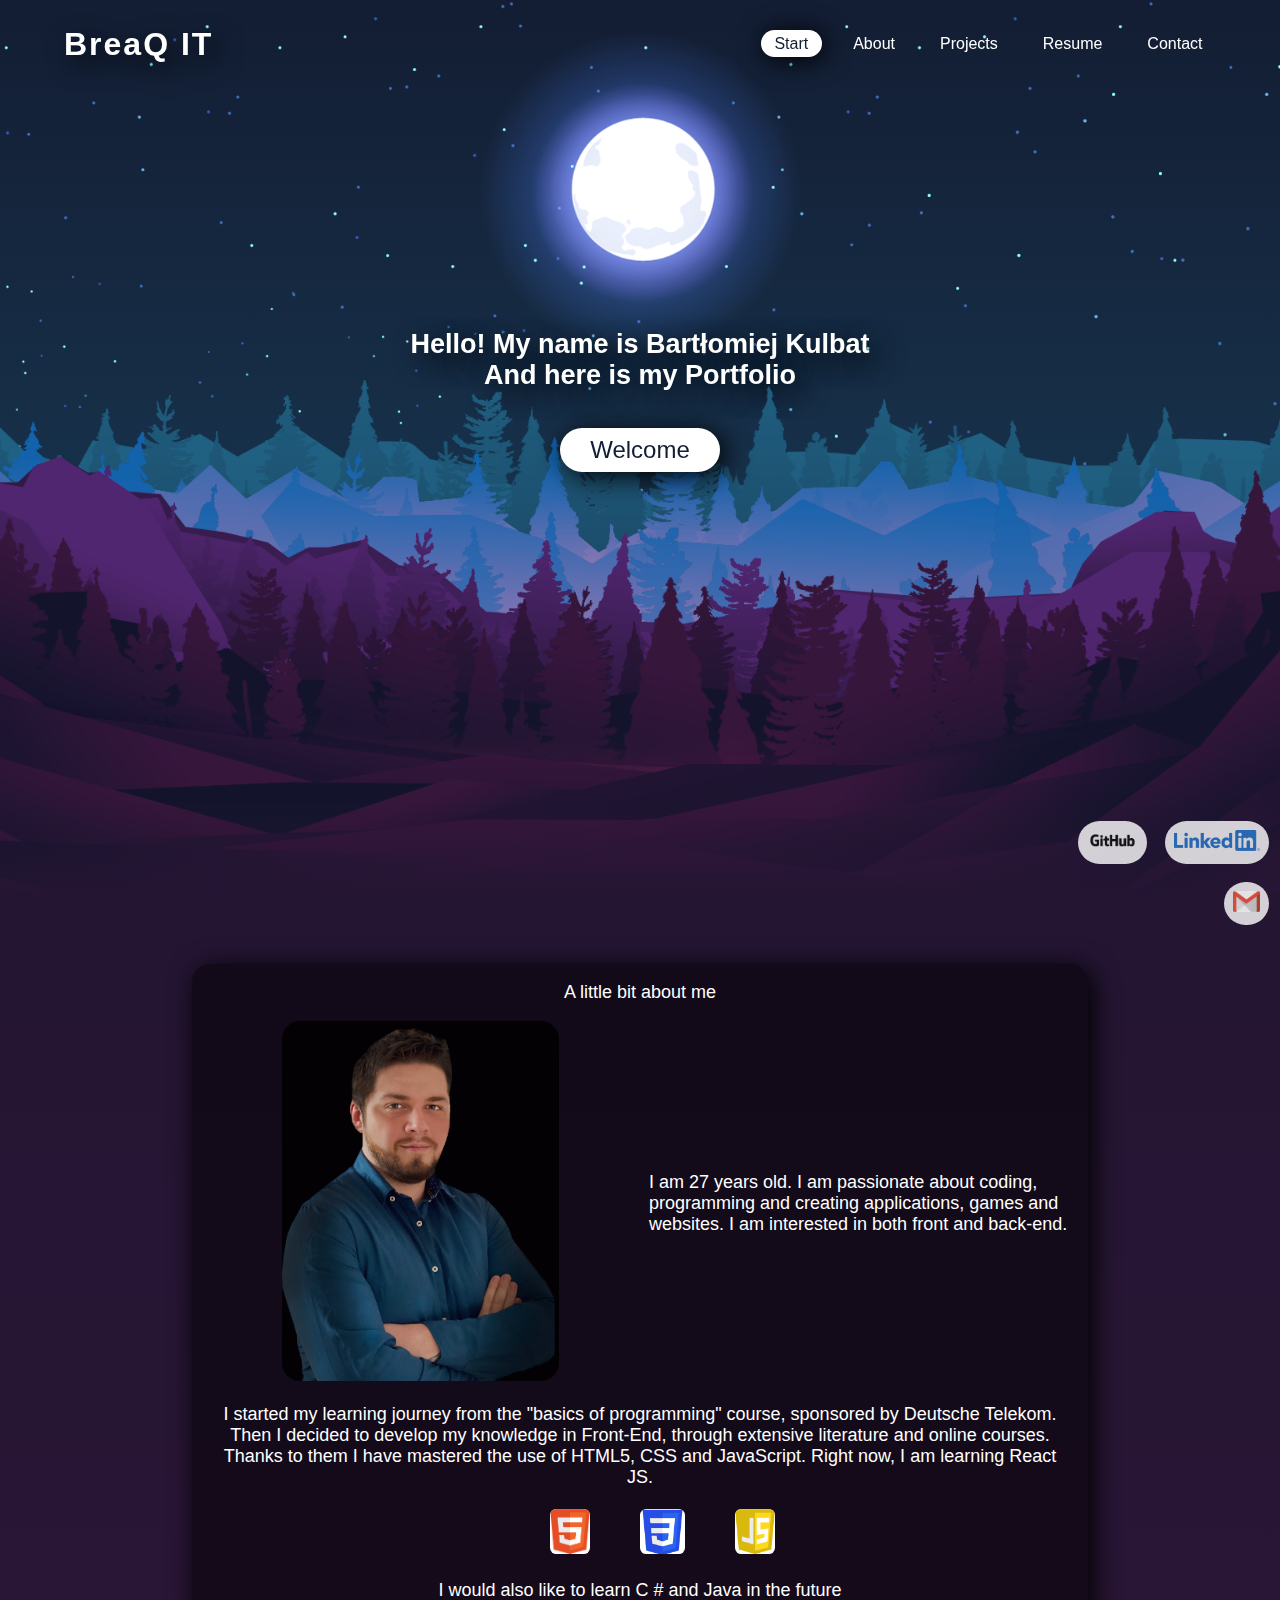
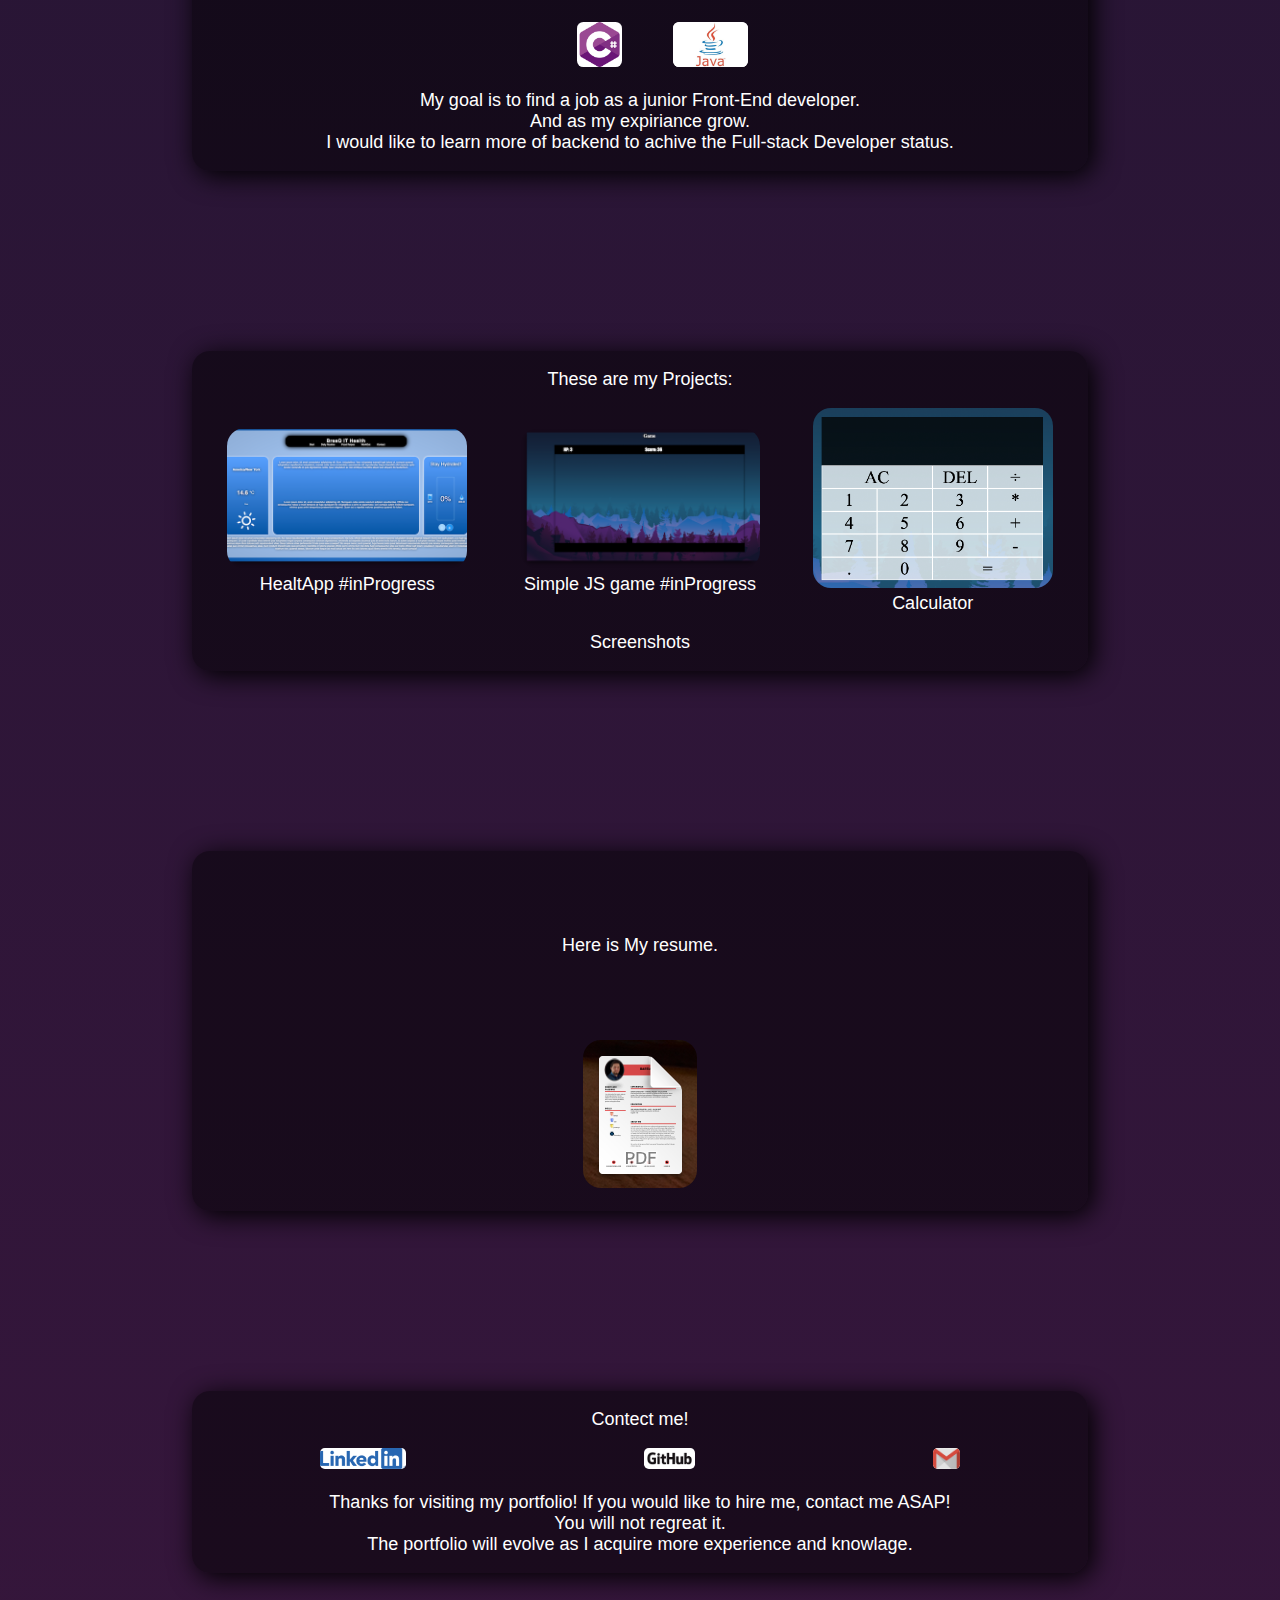
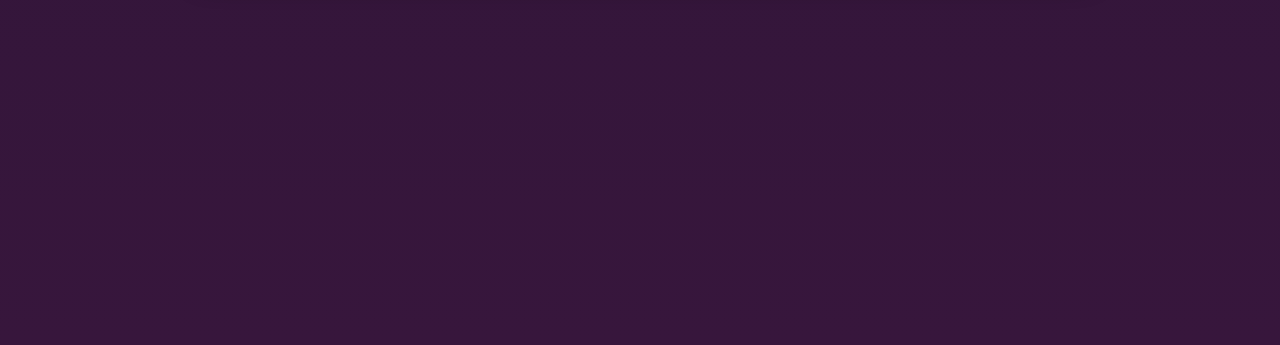
<file: index.html>
<!DOCTYPE html>
<html lang="en">
  <head>
    <meta charset="UTF-8" />
    <meta http-equiv="X-UA-Compatible" content="IE=edge" />
    <meta name="viewport" content="width=device-width, initial-scale=1.0" />
    <title>BreaQ IT</title>
    <link rel="stylesheet" href="style.css" />
  </head>
  <body>
    <header>
      <a href="#" class="logo">BreaQ IT</a>
      <ul>
        <li><a href="#" class="active">Start</a></li>
        <li><a href="#one">About</a></li>
        <li><a href="#two">Projects</a></li>
        <li><a href="#three">Resume</a></li>
        <li><a href="#four">Contact</a></li>
      </ul>
    </header>
    <section>
      <img src="./images/stars.png" id="stars" />
      <img src="./images/moon.png" id="moon" />
      <h2 id="text">
        Hello! My name is Bartłomiej Kulbat<br />
        And here is my Portfolio
      </h2>
      <a href="#content" id="btn"> Welcome</a>
      <img src="./images/background3.png" id="back3" />
      <img src="./images/background2.png" id="back2" />
      <img src="./images/background1.png" id="back1" />
    </section>
    <div class="content" id="content">
      <span id="one"></span>
      <div class="about">
        <div>A little bit about me</div>
        <div>
          I am 27 years old. I am passionate about coding, programming and creating
          applications, games and websites. I am interested in both
          front and back-end.
        </div>
        <div>
          <img id="myphoto" src="./images/photo.png" alt="My photo" />
        </div>
        <div>
          I started my learning journey from the "basics of programming" course, sponsored
          by Deutsche Telekom. Then I decided to develop my knowledge in
          Front-End, through extensive literature and online courses.
          Thanks to them I have mastered the use of HTML5, CSS and JavaScript.
          Right now, I am learning React JS.
          <br /><br />
          <img id="ikona" src="./images/html.png" alt="HTML5" />
          <img id="ikona" src="./images/css.png" alt="CSS" />
          <img id="ikona" src="./images/js.png" alt="JavaScript" /><br /><br />
          I would also like to learn C # and Java in the future
          <br /><br />
          <img id="ikona" src="./images/c.png" alt="JavaScript" />
          <img id="ikona" src="./images/java.jpg" alt="JavaScript" />
        </div>
        <div>
          My goal is to find a job as a
          junior Front-End developer. <br>
          And as my expiriance grow. <br />
          I would like to learn more of backend to achive the Full-stack Developer status.
          </div>
      </div>
      <span id="two"></span>
      <div class="projects">
        <div>These are my Projects:</div>
        <div>
          <a href="./HealthApp/index.html" target="_blank"
            ><img class="screens" src="./images/healthscr.png" alt="healthapp" /></a
          ><br />
          <p>HealtApp #inProgress</p>
        </div>
        <div>
          <a href="./game/index.html" target="_blank"
            ><img class="screens" src="./images/gamescr.png" alt="game" /></a
          ><br />
          <p>Simple JS game #inProgress</p>
        </div>
        <div>
          <a href="./calculator/index.html" target="_blank"
            ><img class="screens" src="./images/calculator.png" alt="calculator" /></a
          ><br />
          <p>Calculator</p>
        </div>
        <div>Screenshots</div>
      </div>
      <span id="three"></span>
      <div class="cv">
        <div>Here is My resume.</div>
        <div>
          <a href="https://breaq.github.io/resume.pdf" target="_blank">
          <img class="screens" src="./images/resume.png" alt="resume" /></a>
        </div>
      </div>
      <span id="four"></span>
      <div class="contact">
        <div>Contect me!</div>
        <div>
          <a
            href="https://www.linkedin.com/in/bartłomiej-kulbat-172953220/"
            target="_blank"
            ><img
              src="./images/linkedin.png"
              alt="Linked In"
              style="height: 21px"
          /></a>
        </div>
        <div>
          <a href="https://github.com/BreaQ" target="_blank"
            ><img src="./images/github.png" alt="GitHub" style="height: 21px"
          /></a>
        </div>
        <div>
          <a href="mailto:b.kulbat@gmail.com"
            ><img src="./images/mail.png" alt="SendMail" style="height: 21px"
          /></a>
        </div>
        <div>
          Thanks for visiting my portfolio! If you would like
          to hire me, contact me ASAP! <br>
          You will not regreat it.<br>
          The portfolio will evolve as I acquire
          more experience and knowlage.
        </div>
      </div>
    </div>
    <table class="table2">
      <tr>
        <td>
          <a
            href="https://www.linkedin.com/in/bartłomiej-kulbat-172953220/"
            target="_blank"
            ><img
              src="./images/linkedin.png"
              alt="Linked In"
              style="height: 21px"
          /></a>
        </td>
        <td>
          <a href="https://github.com/BreaQ" target="_blank"
            ><img src="./images/github.png" alt="GitHub" style="height: 21px"
          /></a>
        </td>
        <td>
          <a href="mailto:b.kulbat@gmail.com"
            ><img src="./images/mail.png" alt="SendMail" style="height: 21px"
          /></a>
        </td>
      </tr>
    </table>

    <script src="script.js"></script>
  </body>
</html>
</file>
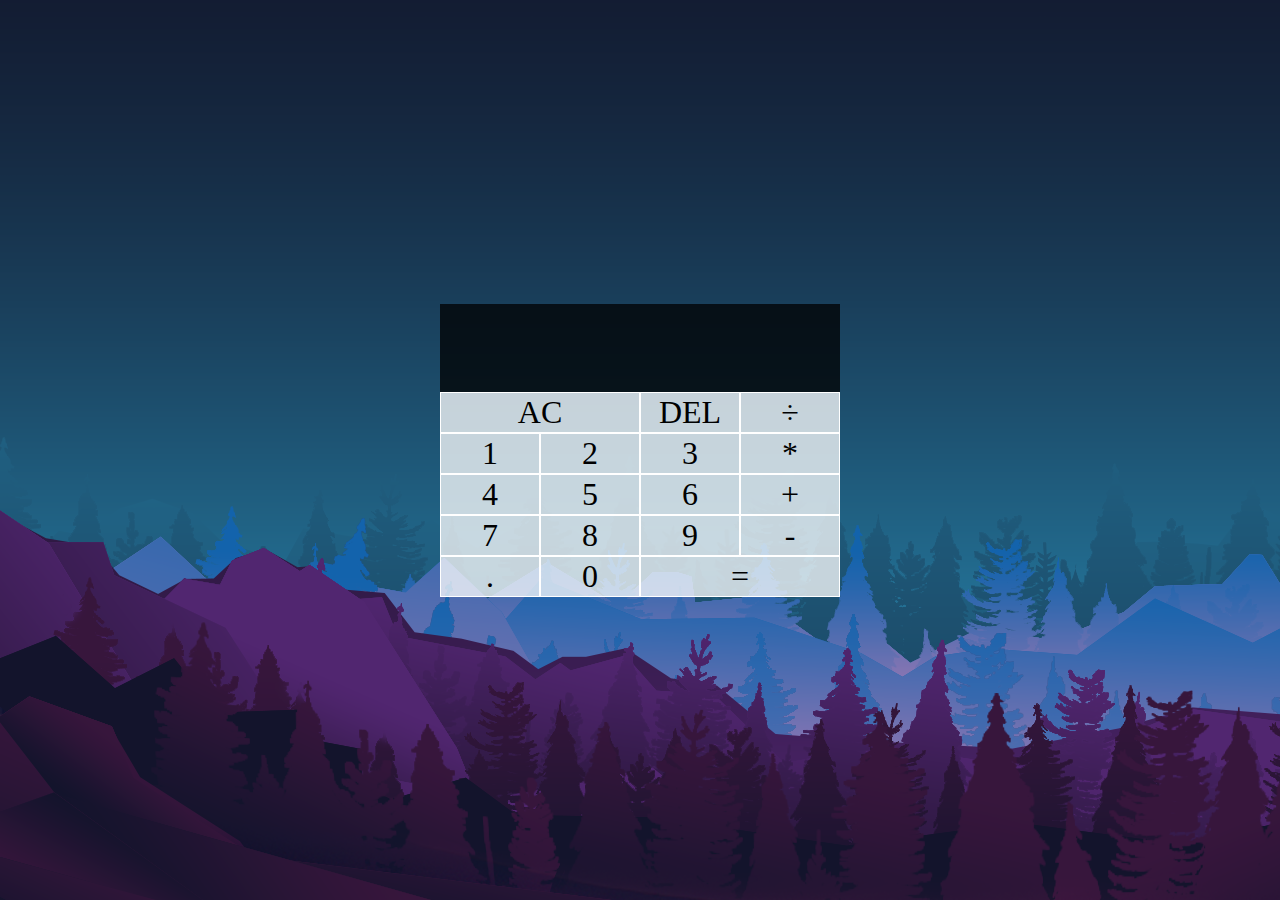
<file: calculator/index.html>
<!DOCTYPE html>
<html lang="en">
  <head>
    <meta charset="UTF-8" />
    <meta http-equiv="X-UA-Compatible" content="IE=edge" />
    <meta name="viewport" content="width=device-width, initial-scale=1.0" />
    <title>Calculator</title>
    <link rel="stylesheet" href="style.css" />
    <script src="script.js" defer></script>
  </head>
  <body>
    <div class="calculator-grid">
      <div class="output">
        <div data-previous-operand class="previous-opened"></div>
        <div data-current-operand class="current-opened"></div>
      </div>
      <button data-all-clear class="span-two">AC</button>
      <button data-delete>DEL</button>
      <button data-operation>÷</button>
      <button data-number>1</button>
      <button data-number>2</button>
      <button data-number>3</button>
      <button data-operation>*</button>
      <button data-number>4</button>
      <button data-number>5</button>
      <button data-number>6</button>
      <button data-operation>+</button>
      <button data-number>7</button>
      <button data-number>8</button>
      <button data-number>9</button>
      <button data-operation>-</button>
      <button data-number>.</button>
      <button data-number>0</button>
      <button data-equals class="span-two">=</button>
    </div>
  </body>
</html>
</file>
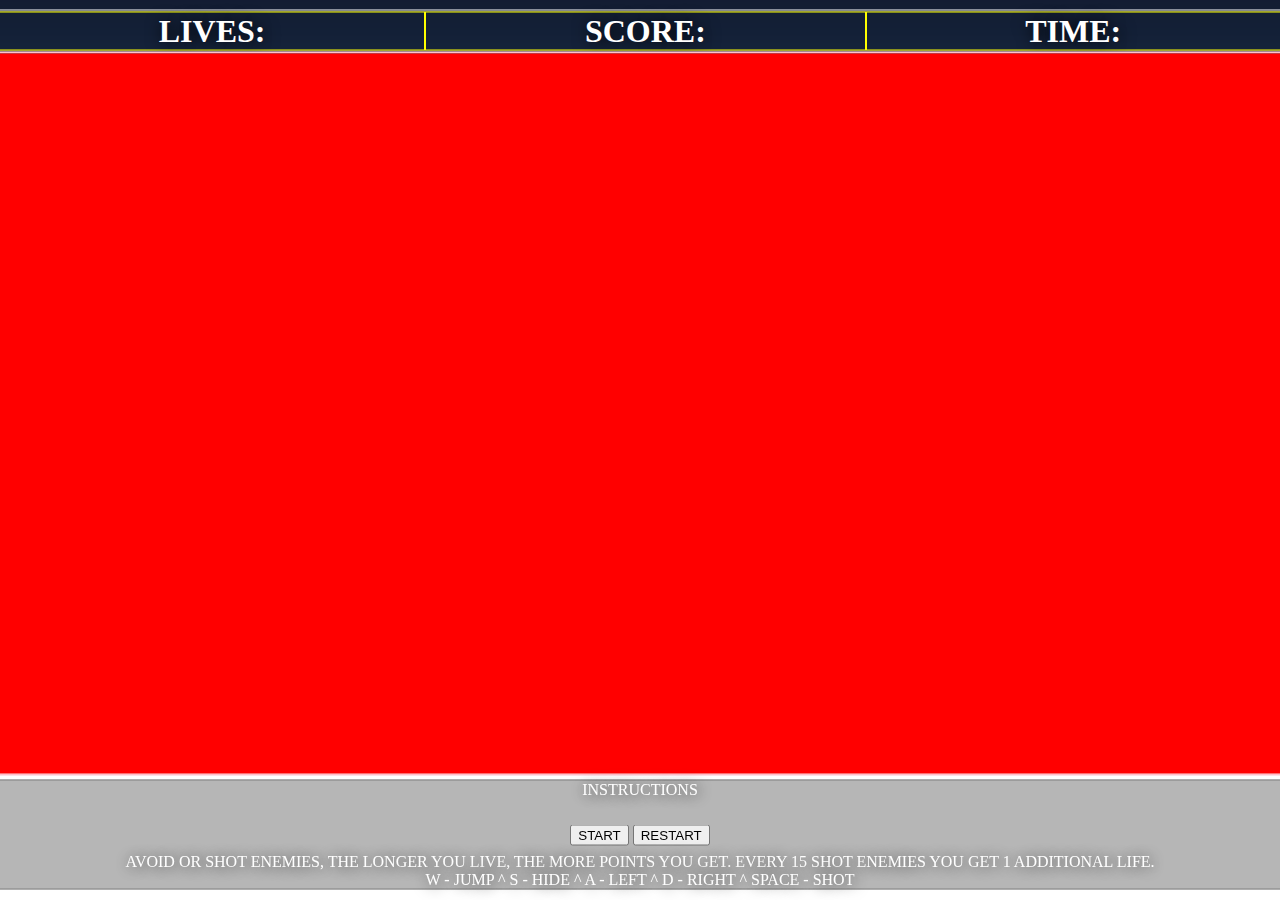
<file: game/index.html>
<!DOCTYPE html>
<html lang="en">
<head>
    <meta charset="UTF-8">
    <meta http-equiv="X-UA-Compatible" content="IE=edge">
    <meta name="viewport" content="width=device-width, initial-scale=1.0">
    <title>Simple JS game</title>
    <link rel="stylesheet" href="style.css">
    <link rel="icon" href="data:;base64,iVBORw0KGgo=">
</head>
<body>
    <div class="main">
        <div class="mainGame">
        <div class="points">
            <div id="lives">
                lives:
            </div>
            <div id="score">
                Score:
            </div>
            <div id="time">
                Time:
            </div>
        </div>
        <div class="game">
            <canvas id="gameArea"></canvas>
            <canvas id="gameArea2"></canvas>
        </div>
        <div class="instructions">
            <div id="instrhead">Instructions</div>
            <div id="buttonsbot">
            <button id="start" onclick="style.display = 'none'">START</button>
            <button id="restart">RESTART</button>
            </div>
            <div id="instruction">Avoid or shot enemies, the longer  You live, the more points You get. Every 15 shot enemies You get 1 additional life. <br>
                W - Jump ^ S - Hide ^ A - Left ^ D - Right ^ Space - Shot</div>
        </div>
    </div>
    </div>
    <script src="./game.js"></script>
</body>
</html>
</file>
<file: style.css>
@import url("https://fonts.googleapis.com/css?family=Poppins:300,400,500,600,700,800,900&display=swap");
* {
  margin: 0;
  box-sizing: border-box;
  font-family: "Poppis", sans-serif;
  scroll-behavior: smooth;
}
body {
  min-height: 100vh;
  background: linear-gradient(#131d33, #2faedd);
  overflow-x: hidden;
}
header {
  position: fixed;
  top: 0;
  left: 0;
  width: 100%;
  padding: 2% 5%;
  display: flex;
  justify-content: space-between;
  align-items: center;
  z-index: 101;
}
header .logo {
  color: #fff;
  font-weight: 700;
  text-decoration: none;
  font-size: 2em;
  letter-spacing: 2px;
  text-shadow: 1vh 1vh 3vh black;
}
header ul {
  display: flex;
  justify-content: center;
  align-items: center;
}
header ul li {
  list-style: none;
  margin-left: 2vh;
}
header ul li a {
  text-decoration: none;
  padding: 0.6vh 1.5vh;
  color: #fff;
  border-radius: 2vh;
}
header ul li a:hover,
header ul li a.active {
  background: #fff;
  color: #131d33;
  box-shadow: 0.3vh 0.3vh 3vh black;
}
section {
  position: relative;
  width: 100%;
  height: 100vh;
  padding: 100px;
  display: flex;
  justify-content: center;
  align-items: center;
  overflow: hidden;
}
section::before {
  content: "";
  position: absolute;
  bottom: 0;
  width: 100%;
  height: 100px;
  background: linear-gradient(to top, #241533, transparent);
  z-index: 100;
}
section img {
  position: absolute;
  top: 0;
  left: 0;
  width: 100%;
  height: 100%;
  object-fit: cover;
  pointer-events: none;
}
section img#moon {
  mix-blend-mode: screen;
}
section img#back1 {
  z-index: 10;
}
section img#back2 {
  z-index: 9;
}
section img#back3 {
  z-index: 8;
}

#text {
  position: absolute;
  color: #fff;
  white-space: nowrap;
  font-size: 3vh;
  z-index: 8;
  text-align: center;
  transform: translateY(-10vh);
  text-shadow: 1vh 1vh 3vh black;
}
#btn {
  text-decoration: none;
  display: inline-block;
  padding: 8px 30px;
  border-radius: 40px;
  background: #fff;
  color: #131d33;
  font-size: 1.5em;
  z-index: 9;
  box-shadow: 0.5vh 0.5vh 3vh black;
}
.content {
  position: relative;
  background: linear-gradient(#241533, #37163c);
  padding: 5% 15% 15% 15%;
}

.about,
.projects,
.cv,
.contact {
  background: rgba(0, 0, 0, 0.5);
  padding: 2vh;
  border-radius: 2vh;
  margin-bottom: 20vh;
  color: white;
  box-shadow: 0.5vh 0.5vh 3vh black;
  display: grid;
  justify-items: center;
  align-items: center;
  text-align: center;
  font-size: 2vh;
  gap: 2vh;
}
.projects {
  grid-template-columns: repeat(3, auto);
  grid-template-rows: repeat (3, 100px);
}
.projects :nth-child(1),
.projects :nth-child(5) {
  grid-column: span 3;
}
.about {
  grid-template-columns: 1fr 1fr;
}
.about h2 {
  font-size: 3rem;
}

.about :nth-child(1),
.about :nth-child(4),
.about :nth-child(5) {
  grid-column: span 2;
}
.about :nth-child(2) {
  text-align: left;
}
.about :nth-child(3) {
  grid-row: 3/2;
}
.cv {
  grid-template-columns: 1fr;
  grid-template-rows: 1fr 1fr;
}
.contact {
  grid-template-columns: repeat(3, auto);
  grid-template-rows: repeat (3, auto);
}
.contact :nth-child(1),
.contact :nth-child(5) {
  grid-column: span 3;
}
.contact img {
  background: white;
  border-radius: .3rem;
  object-fit: cover;
}

.table2 {
  position: fixed;
  top: 90%;
  left: 80%;
  z-index: 100;
}

.table2 td {
  float: right;
  background-color: rgb(255, 255, 255, 0.8);
  border-radius: 3vh;
  padding: 0.7vw;
  margin: 0.7vw;
}
.table2 td:hover {
  transform: scale(1.25);
  transition: 1s;
  box-shadow: 0.5vh 0.5vh 3vh rgb(82, 82, 82);
}
#ikona {
  background-color: white;
  border-radius: 0.7vh;
  margin-left: 5vh;
  height: 5vh;
}
#ikona:hover {
  transform: scale(1.25);
  transition: 1s;
  box-shadow: 0.5vh 0.5vh 3vh rgb(82, 82, 82);
}

#myphoto {
  background-color: rgba(0, 0, 0, 0.93);
  border-radius: 2vh;
  height: 40vh;
  opacity: 0.8;
}

.screens {
  max-height: 20rem;
  max-width: 15rem;
  border-radius: 2vh;
}
#one,
#two,
#three,
#four {
  padding-top: 15vh;
}


/* For smaller devices phones etc */

@media only screen and (max-width: 500px) {
  header .logo {
    font-weight: 200;
    font-size: 1em;
    background: rgba(0, 0, 0, 0.623);
    border-radius: 10%;
    box-shadow:  1vh 1vh 3vh black;
  }
  header ul {
    display:none;
  }  
  #text {
    position: absolute;
    color: #fff;
    white-space: nowrap;
    font-size: 1.3rem;
    z-index: 8;
    text-align: center;
    transform: translateY(-10vh);
    text-shadow: 1vh 1vh 3vh black;
  }
  #one,
  #two,
  #three,
  #four {
    display:none;
  }
  
  .content {
    padding: 1% 5% 15% 5%;
  }
  
  .about,
  .projects,
  .cv,
  .contact {
    padding: 2vh;
    font-size: 1rem;
    gap: 1em;
  }
  .projects {
    display: grid;
    grid-template-columns: 1fr;
    grid-template-rows: repeat(6, auto);
  }
  .projects :nth-child(1),
  .projects :nth-child(5) {
    grid-column: 1;
  }
  .about {
    grid-template-columns: 1fr;
    grid-template-rows: repeat (4, auto);
  }
  .about :nth-child(1),
  .about :nth-child(4),
  .about :nth-child(5) {
    grid-column: 1;
  }
  .about :nth-child(2) {
    text-align: center;
  }
  .about :nth-child(3) {
    grid-row: 3/2;
  }
  .cv {
    grid-template-columns: 1fr;
    grid-template-rows: 1fr;
  }
  .contact {
    display: none;
  }
  .table2 {
    left: 25%; 
  }
  
  .table2 td {
    border-radius: 2vh;
  }
}
</file>
<file: calculator/style.css>
*,
*::before,
*::after {
  box-sizing: border-box;
  font-family: "Times New Roman", Times, serif;
  font-display: normal;
}
body {
  padding: 0;
  margin: 0;
  min-height: 100vh;
  background-image: url(/images/background.png);
  overflow: hidden;
}

.calculator-grid {
  display: grid;
  justify-content: center;
  align-content: center;
  min-height: 100vh;
  grid-template-columns: repeat(4, 100px);
  grid-template-rows: minmax(120px, auto) repeat (5, 100px);
}

.calculator-grid > button {
  cursor: pointer;
  font-size: 2rem;
  border: 1px solid white;
  outline: none;
  background-color: rgba(255, 255, 255, 0.75);
}
.calculator-grid > button:hover {
  background-color: rgba(255, 255, 255, 0.9);
}
.span-two {
  grid-column: span 2;
}
.output {
  grid-column: 1/ -1;
  height: 5.5rem;
  background-color: rgba(0, 0, 0, 0.75);
  display: flex;
  align-items: flex-end;
  justify-content: space-around;
  flex-direction: column;
  padding: 10px;
  word-wrap: break-word;
  word-break: break-all;
}

.output .previous-opened {
  color: rgba(255, 255, 255, 0.75);
  font-size: 1.5rem;
}
.output .current-opened {
  color: rgba(255, 255, 255, 0.75);
  font-size: 2.5rem;
}

/* for media,phones etc */

@media only screen and (max-width: 500px) {
  body {
    background-size: cover;
  }
  
.calculator-grid {
  min-height: 100%;
  grid-template-columns: repeat(4, 25%);
  grid-template-rows: minmax(50px, auto) repeat (5, 100%);
  }
}
</file>
<file: game/style.css>
body {
    background-image: url("../images/background.png");
    background-repeat: no-repeat;
    background-size: cover;
}

.main {
    position: absolute;
    top: 50%;
    left: 50%;
    transform: translate(-50%, -50%);
}
.mainGame {
    display: inline-grid;
    border: 1px solid white;
}
.points {
    columns: 1/3;
    display: inline-grid;
    grid-template-columns: auto auto auto;
    grid-template-rows: 1fr;
}
.points div{
    border: 1px solid yellow;
}

.instructions, .points {
    border: 1px solid gray;
    text-align: center;
    font-size: 2rem;
    text-transform: uppercase;
    color: white;
    font-weight: bold;
    text-shadow: .1rem .1rem 1rem black;
}
.instructions {
    display: grid;
    grid-template-columns: auto auto;
    grid-template-rows: 1fr 1fr 1fr;
    font-size: 1rem;
    font-weight: normal;
    background-color: rgba(0, 0, 0, 0.288);
    

}

#instrhead {
    grid-column-start: 1;
    grid-column-end: 3;
}
#buttonsbot {
    grid-column-start: 1;
    grid-column-end: 3;
    justify-content: center;
    align-content: center;
}
#instruction{
    grid-column-start: 1;
    grid-column-end: 3;
}

#gameArea {
    width: 1280px;
    height: 720px;
    border: 2px solid pink;
}
#gameArea2 {
    width: 1280px;
    height: 720px;
    border: 2px solid black;
    display: none;
}

/* for media,phones etc */

@media only screen and (max-width: 500px) {
    body {
    width: 100vw;
    height: 100vh;
    overflow: hidden;
    }
    
    #gameArea {
    max-width: 100vw;
    height: 80vh;
    border: 1px solid pink;
    }
    #gameArea2 {
    max-width: 100vw;
    height: 780vh;
    border: 1px solid black;
    display: none;
    }

}
</file>
